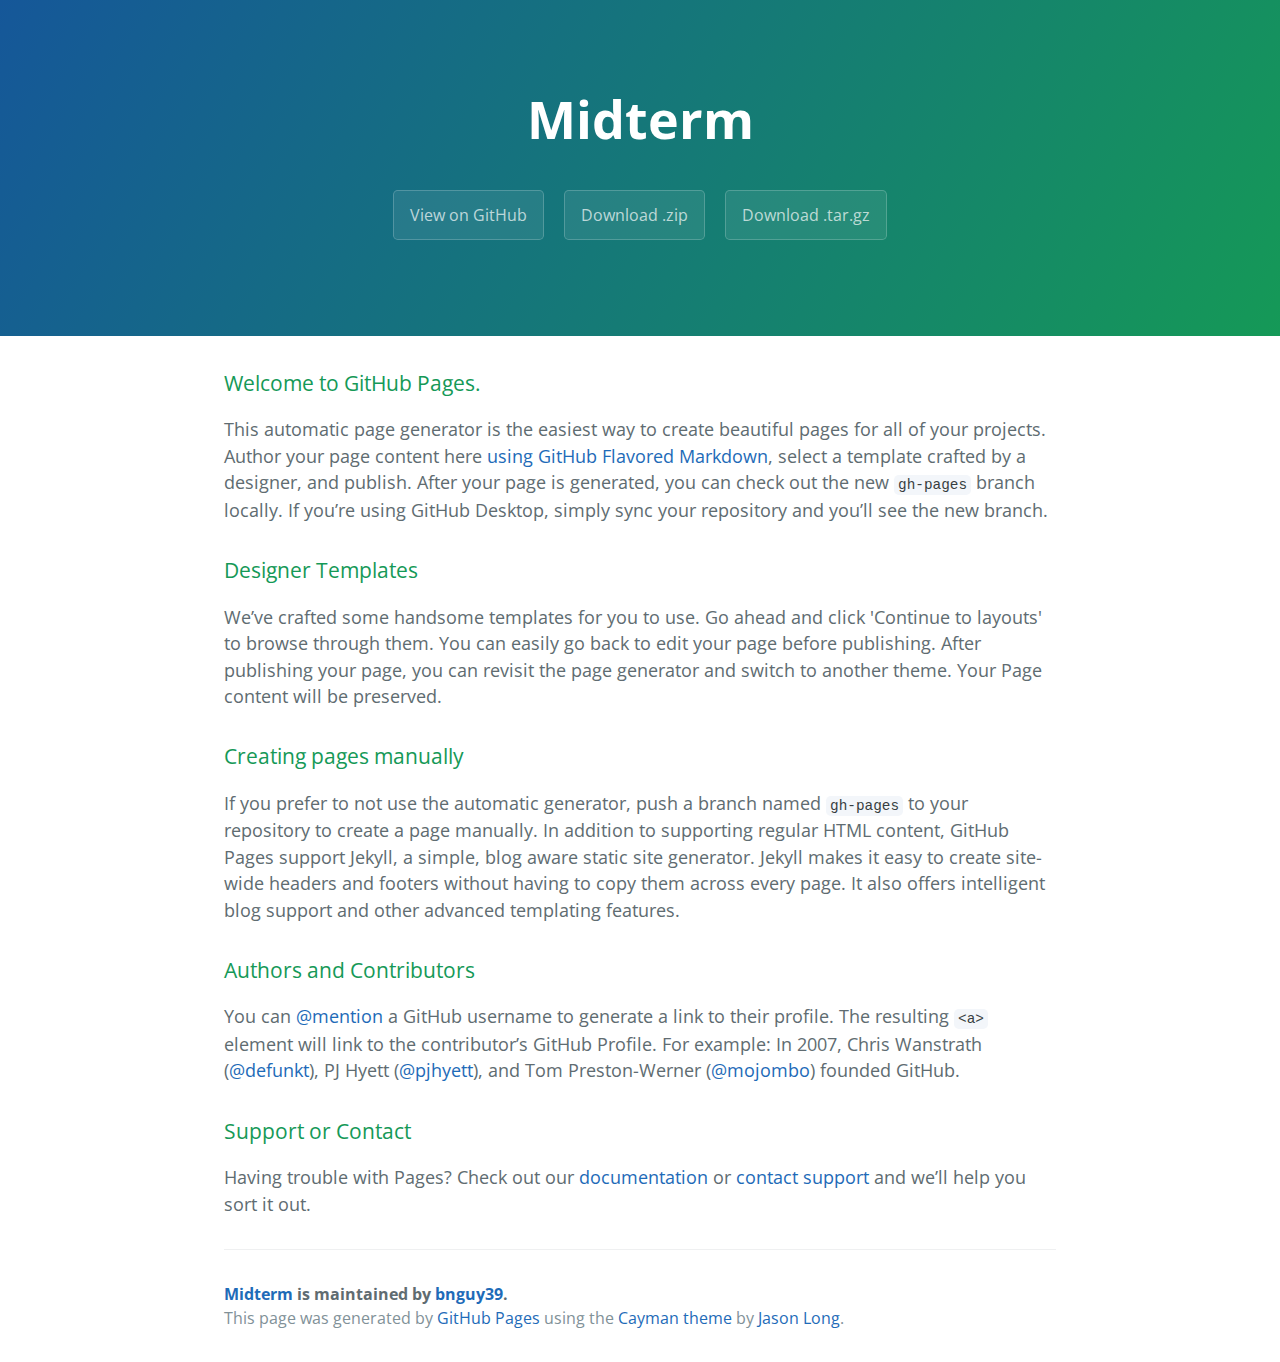
<file: index.html>
<!DOCTYPE html>
<html lang="en-us">
  <head>
    <meta charset="UTF-8">
    <title>Midterm by bnguy39</title>
    <meta name="viewport" content="width=device-width, initial-scale=1">
    <link rel="stylesheet" type="text/css" href="stylesheets/normalize.css" media="screen">
    <link href='https://fonts.googleapis.com/css?family=Open+Sans:400,700' rel='stylesheet' type='text/css'>
    <link rel="stylesheet" type="text/css" href="stylesheets/stylesheet.css" media="screen">
    <link rel="stylesheet" type="text/css" href="stylesheets/github-light.css" media="screen">
  </head>
  <body>
    <section class="page-header">
      <h1 class="project-name">Midterm</h1>
      <h2 class="project-tagline"></h2>
      <a href="https://github.com/bnguy39/Midterm" class="btn">View on GitHub</a>
      <a href="https://github.com/bnguy39/Midterm/zipball/master" class="btn">Download .zip</a>
      <a href="https://github.com/bnguy39/Midterm/tarball/master" class="btn">Download .tar.gz</a>
    </section>

    <section class="main-content">
      <h3>
<a id="welcome-to-github-pages" class="anchor" href="#welcome-to-github-pages" aria-hidden="true"><span aria-hidden="true" class="octicon octicon-link"></span></a>Welcome to GitHub Pages.</h3>

<p>This automatic page generator is the easiest way to create beautiful pages for all of your projects. Author your page content here <a href="https://guides.github.com/features/mastering-markdown/">using GitHub Flavored Markdown</a>, select a template crafted by a designer, and publish. After your page is generated, you can check out the new <code>gh-pages</code> branch locally. If you’re using GitHub Desktop, simply sync your repository and you’ll see the new branch.</p>

<h3>
<a id="designer-templates" class="anchor" href="#designer-templates" aria-hidden="true"><span aria-hidden="true" class="octicon octicon-link"></span></a>Designer Templates</h3>

<p>We’ve crafted some handsome templates for you to use. Go ahead and click 'Continue to layouts' to browse through them. You can easily go back to edit your page before publishing. After publishing your page, you can revisit the page generator and switch to another theme. Your Page content will be preserved.</p>

<h3>
<a id="creating-pages-manually" class="anchor" href="#creating-pages-manually" aria-hidden="true"><span aria-hidden="true" class="octicon octicon-link"></span></a>Creating pages manually</h3>

<p>If you prefer to not use the automatic generator, push a branch named <code>gh-pages</code> to your repository to create a page manually. In addition to supporting regular HTML content, GitHub Pages support Jekyll, a simple, blog aware static site generator. Jekyll makes it easy to create site-wide headers and footers without having to copy them across every page. It also offers intelligent blog support and other advanced templating features.</p>

<h3>
<a id="authors-and-contributors" class="anchor" href="#authors-and-contributors" aria-hidden="true"><span aria-hidden="true" class="octicon octicon-link"></span></a>Authors and Contributors</h3>

<p>You can <a href="https://help.github.com/articles/basic-writing-and-formatting-syntax/#mentioning-users-and-teams" class="user-mention">@mention</a> a GitHub username to generate a link to their profile. The resulting <code>&lt;a&gt;</code> element will link to the contributor’s GitHub Profile. For example: In 2007, Chris Wanstrath (<a href="https://github.com/defunkt" class="user-mention">@defunkt</a>), PJ Hyett (<a href="https://github.com/pjhyett" class="user-mention">@pjhyett</a>), and Tom Preston-Werner (<a href="https://github.com/mojombo" class="user-mention">@mojombo</a>) founded GitHub.</p>

<h3>
<a id="support-or-contact" class="anchor" href="#support-or-contact" aria-hidden="true"><span aria-hidden="true" class="octicon octicon-link"></span></a>Support or Contact</h3>

<p>Having trouble with Pages? Check out our <a href="https://help.github.com/pages">documentation</a> or <a href="https://github.com/contact">contact support</a> and we’ll help you sort it out.</p>

      <footer class="site-footer">
        <span class="site-footer-owner"><a href="https://github.com/bnguy39/Midterm">Midterm</a> is maintained by <a href="https://github.com/bnguy39">bnguy39</a>.</span>

        <span class="site-footer-credits">This page was generated by <a href="https://pages.github.com">GitHub Pages</a> using the <a href="https://github.com/jasonlong/cayman-theme">Cayman theme</a> by <a href="https://twitter.com/jasonlong">Jason Long</a>.</span>
      </footer>

    </section>

  
  </body>
</html>
</file>
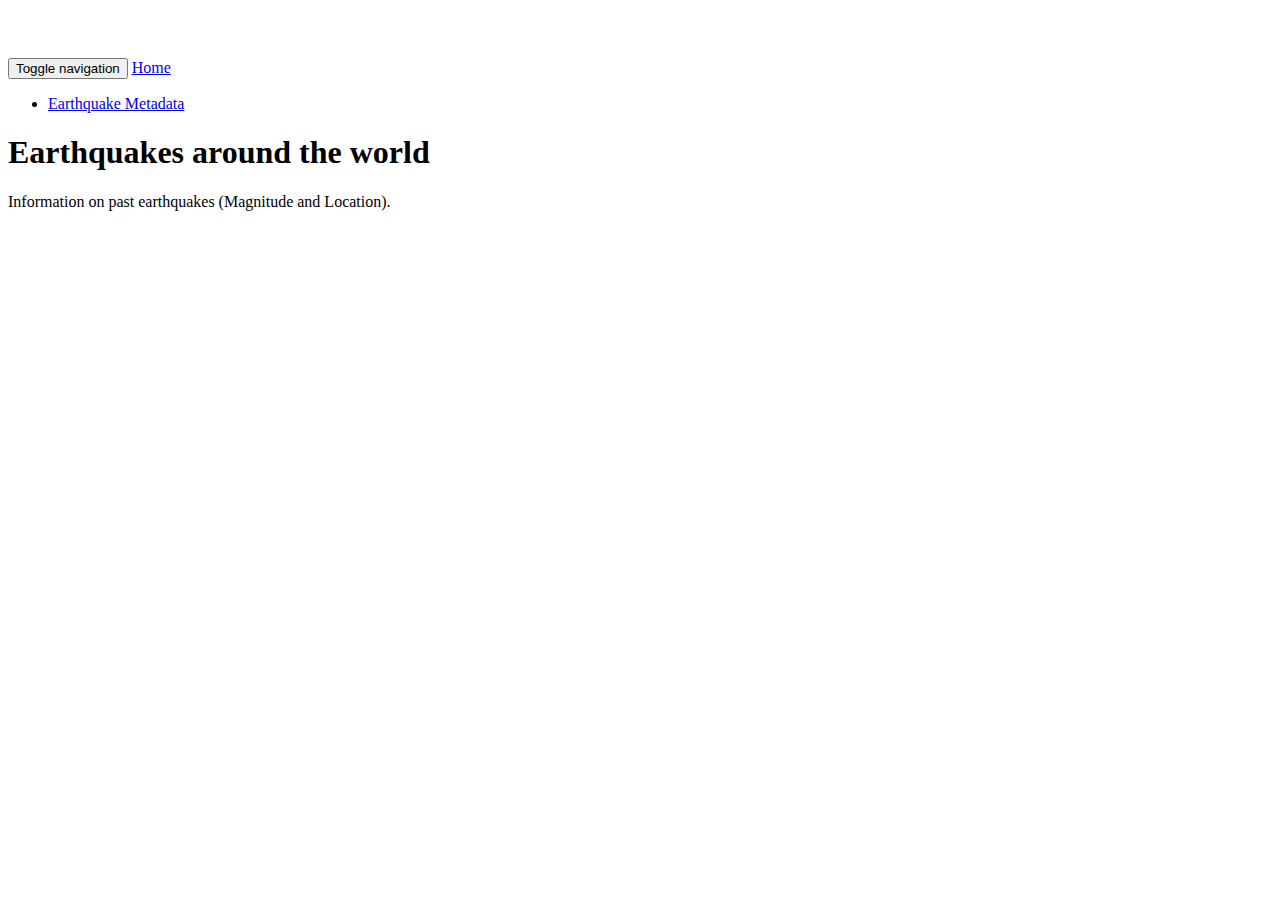
<file: demo/map1.html>
<!DOCTYPE html>
<html lang="en"> <!-- contains metadata for map-->
  <head>
    <meta charset="utf-8">
    <meta http-equiv="X-UA-Compatible" content="IE=edge">
    <meta name="viewport" content="width=device-width, initial-scale=1">
    <!-- The above 3 meta tags *must* come first in the head; any other head content must come *after* these tags -->
    <meta name="description" content="">
    <meta name="author" content="">

    <title>Earthquakes</title> <!-- title for map-->

    <!-- Bootstrap core CSS -->
    <link href="https://maxcdn.bootstrapcdn.com/bootstrap/3.3.6/css/bootstrap.min.css" rel="stylesheet" integrity="sha256-7s5uDGW3AHqw6xtJmNNtr+OBRJUlgkNJEo78P4b0yRw= sha512-nNo+yCHEyn0smMxSswnf/OnX6/KwJuZTlNZBjauKhTK0c+zT+q5JOCx0UFhXQ6rJR9jg6Es8gPuD2uZcYDLqSw==" crossorigin="anonymous">
	<link rel="stylesheet" href="http://cdn.leafletjs.com/leaflet/v0.7.7/leaflet.css" />

	<!-- Custom styles for this template -->
  <link href="css/jumbotron.css" rel="stylesheet">
  </head>

  <body>
<!-- create navigation for map -->
    <nav class="navbar navbar-inverse navbar-fixed-top">
      <div class="container">
        <div class="navbar-header">
          <button type="button" class="navbar-toggle collapsed" data-toggle="collapse" data-target="#navbar" aria-expanded="false" aria-controls="navbar">
            <span class="sr-only">Toggle navigation</span>
            <span class="icon-bar"></span>
            <span class="icon-bar"></span>
            <span class="icon-bar"></span>
          </button>
          <a class="navbar-brand" href="index.html">Home</a>
        </div>
        <div id="navbar" class="collapse navbar-collapse">
          <ul class="nav navbar-nav">  <!-- website links for nnavigation toolbar -->
            <li><a href="http://earthquake.usgs.gov/earthquakes/feed/v1.0/summary/2.5_day.geojson">Earthquake Metadata</a></li>
          </ul>
        </div><!--/.nav-collapse -->
      </div>
    </nav>

    <div class="container">
      <!-- tile and caption for map object -->
        <h1>Earthquakes around the world</h1>
        <p class="lead">Information on past earthquakes (Magnitude and Location).<br></p>
		<div id="map"></div> <!-- add div element where you want map to be located-->

 </div><!-- /.container -->


    <!-- Bootstrap core JavaScript
    ================================================== -->
    <!-- Placed at the end of the document so the pages load faster -->
    <script src="https://ajax.googleapis.com/ajax/libs/jquery/1.11.3/jquery.min.js"></script>
    <script src="https://maxcdn.bootstrapcdn.com/bootstrap/3.3.6/js/bootstrap.min.js" integrity="sha256-KXn5puMvxCw+dAYznun+drMdG1IFl3agK0p/pqT9KAo= sha512-2e8qq0ETcfWRI4HJBzQiA3UoyFk6tbNyG+qSaIBZLyW9Xf3sWZHN/lxe9fTh1U45DpPf07yj94KsUHHWe4Yk1A==" crossorigin="anonymous"></script>
	<script src="http://cdn.leafletjs.com/leaflet/v0.7.7/leaflet.js"></script>
	<script src="js/map1.js"></script>
  </body>
</html>
</file>
<file: stylesheets/stylesheet.css>
* {
  box-sizing: border-box; }

body {
  padding: 0;
  margin: 0;
  font-family: "Open Sans", "Helvetica Neue", Helvetica, Arial, sans-serif;
  font-size: 16px;
  line-height: 1.5;
  color: #606c71; }

a {
  color: #1e6bb8;
  text-decoration: none; }
  a:hover {
    text-decoration: underline; }

.btn {
  display: inline-block;
  margin-bottom: 1rem;
  color: rgba(255, 255, 255, 0.7);
  background-color: rgba(255, 255, 255, 0.08);
  border-color: rgba(255, 255, 255, 0.2);
  border-style: solid;
  border-width: 1px;
  border-radius: 0.3rem;
  transition: color 0.2s, background-color 0.2s, border-color 0.2s; }
  .btn + .btn {
    margin-left: 1rem; }

.btn:hover {
  color: rgba(255, 255, 255, 0.8);
  text-decoration: none;
  background-color: rgba(255, 255, 255, 0.2);
  border-color: rgba(255, 255, 255, 0.3); }

@media screen and (min-width: 64em) {
  .btn {
    padding: 0.75rem 1rem; } }

@media screen and (min-width: 42em) and (max-width: 64em) {
  .btn {
    padding: 0.6rem 0.9rem;
    font-size: 0.9rem; } }

@media screen and (max-width: 42em) {
  .btn {
    display: block;
    width: 100%;
    padding: 0.75rem;
    font-size: 0.9rem; }
    .btn + .btn {
      margin-top: 1rem;
      margin-left: 0; } }

.page-header {
  color: #fff;
  text-align: center;
  background-color: #159957;
  background-image: linear-gradient(120deg, #155799, #159957); }

@media screen and (min-width: 64em) {
  .page-header {
    padding: 5rem 6rem; } }

@media screen and (min-width: 42em) and (max-width: 64em) {
  .page-header {
    padding: 3rem 4rem; } }

@media screen and (max-width: 42em) {
  .page-header {
    padding: 2rem 1rem; } }

.project-name {
  margin-top: 0;
  margin-bottom: 0.1rem; }

@media screen and (min-width: 64em) {
  .project-name {
    font-size: 3.25rem; } }

@media screen and (min-width: 42em) and (max-width: 64em) {
  .project-name {
    font-size: 2.25rem; } }

@media screen and (max-width: 42em) {
  .project-name {
    font-size: 1.75rem; } }

.project-tagline {
  margin-bottom: 2rem;
  font-weight: normal;
  opacity: 0.7; }

@media screen and (min-width: 64em) {
  .project-tagline {
    font-size: 1.25rem; } }

@media screen and (min-width: 42em) and (max-width: 64em) {
  .project-tagline {
    font-size: 1.15rem; } }

@media screen and (max-width: 42em) {
  .project-tagline {
    font-size: 1rem; } }

.main-content :first-child {
  margin-top: 0; }
.main-content img {
  max-width: 100%; }
.main-content h1, .main-content h2, .main-content h3, .main-content h4, .main-content h5, .main-content h6 {
  margin-top: 2rem;
  margin-bottom: 1rem;
  font-weight: normal;
  color: #159957; }
.main-content p {
  margin-bottom: 1em; }
.main-content code {
  padding: 2px 4px;
  font-family: Consolas, "Liberation Mono", Menlo, Courier, monospace;
  font-size: 0.9rem;
  color: #383e41;
  background-color: #f3f6fa;
  border-radius: 0.3rem; }
.main-content pre {
  padding: 0.8rem;
  margin-top: 0;
  margin-bottom: 1rem;
  font: 1rem Consolas, "Liberation Mono", Menlo, Courier, monospace;
  color: #567482;
  word-wrap: normal;
  background-color: #f3f6fa;
  border: solid 1px #dce6f0;
  border-radius: 0.3rem; }
  .main-content pre > code {
    padding: 0;
    margin: 0;
    font-size: 0.9rem;
    color: #567482;
    word-break: normal;
    white-space: pre;
    background: transparent;
    border: 0; }
.main-content .highlight {
  margin-bottom: 1rem; }
  .main-content .highlight pre {
    margin-bottom: 0;
    word-break: normal; }
.main-content .highlight pre, .main-content pre {
  padding: 0.8rem;
  overflow: auto;
  font-size: 0.9rem;
  line-height: 1.45;
  border-radius: 0.3rem; }
.main-content pre code, .main-content pre tt {
  display: inline;
  max-width: initial;
  padding: 0;
  margin: 0;
  overflow: initial;
  line-height: inherit;
  word-wrap: normal;
  background-color: transparent;
  border: 0; }
  .main-content pre code:before, .main-content pre code:after, .main-content pre tt:before, .main-content pre tt:after {
    content: normal; }
.main-content ul, .main-content ol {
  margin-top: 0; }
.main-content blockquote {
  padding: 0 1rem;
  margin-left: 0;
  color: #819198;
  border-left: 0.3rem solid #dce6f0; }
  .main-content blockquote > :first-child {
    margin-top: 0; }
  .main-content blockquote > :last-child {
    margin-bottom: 0; }
.main-content table {
  display: block;
  width: 100%;
  overflow: auto;
  word-break: normal;
  word-break: keep-all; }
  .main-content table th {
    font-weight: bold; }
  .main-content table th, .main-content table td {
    padding: 0.5rem 1rem;
    border: 1px solid #e9ebec; }
.main-content dl {
  padding: 0; }
  .main-content dl dt {
    padding: 0;
    margin-top: 1rem;
    font-size: 1rem;
    font-weight: bold; }
  .main-content dl dd {
    padding: 0;
    margin-bottom: 1rem; }
.main-content hr {
  height: 2px;
  padding: 0;
  margin: 1rem 0;
  background-color: #eff0f1;
  border: 0; }

@media screen and (min-width: 64em) {
  .main-content {
    max-width: 64rem;
    padding: 2rem 6rem;
    margin: 0 auto;
    font-size: 1.1rem; } }

@media screen and (min-width: 42em) and (max-width: 64em) {
  .main-content {
    padding: 2rem 4rem;
    font-size: 1.1rem; } }

@media screen and (max-width: 42em) {
  .main-content {
    padding: 2rem 1rem;
    font-size: 1rem; } }

.site-footer {
  padding-top: 2rem;
  margin-top: 2rem;
  border-top: solid 1px #eff0f1; }

.site-footer-owner {
  display: block;
  font-weight: bold; }

.site-footer-credits {
  color: #819198; }

@media screen and (min-width: 64em) {
  .site-footer {
    font-size: 1rem; } }

@media screen and (min-width: 42em) and (max-width: 64em) {
  .site-footer {
    font-size: 1rem; } }

@media screen and (max-width: 42em) {
  .site-footer {
    font-size: 0.9rem; } }
</file>
<file: stylesheets/github-light.css>
/*
   Copyright 2014 GitHub Inc.

   Licensed under the Apache License, Version 2.0 (the "License");
   you may not use this file except in compliance with the License.
   You may obtain a copy of the License at

       http://www.apache.org/licenses/LICENSE-2.0

   Unless required by applicable law or agreed to in writing, software
   distributed under the License is distributed on an "AS IS" BASIS,
   WITHOUT WARRANTIES OR CONDITIONS OF ANY KIND, either express or implied.
   See the License for the specific language governing permissions and
   limitations under the License.

*/

.pl-c /* comment */ {
  color: #969896;
}

.pl-c1      /* constant, markup.raw, meta.diff.header, meta.module-reference, meta.property-name, support, support.constant, support.variable, variable.other.constant */,
.pl-s .pl-v /* string variable */ {
  color: #0086b3;
}

.pl-e  /* entity */,
.pl-en /* entity.name */ {
  color: #795da3;
}

.pl-s .pl-s1 /* string source */,
.pl-smi      /* storage.modifier.import, storage.modifier.package, storage.type.java, variable.other, variable.parameter.function */ {
  color: #333;
}

.pl-ent /* entity.name.tag */ {
  color: #63a35c;
}

.pl-k /* keyword, storage, storage.type */ {
  color: #a71d5d;
}

.pl-pds              /* punctuation.definition.string, string.regexp.character-class */,
.pl-s                /* string */,
.pl-s .pl-pse .pl-s1 /* string punctuation.section.embedded source */,
.pl-sr               /* string.regexp */,
.pl-sr .pl-cce       /* string.regexp constant.character.escape */,
.pl-sr .pl-sra       /* string.regexp string.regexp.arbitrary-repitition */,
.pl-sr .pl-sre       /* string.regexp source.ruby.embedded */ {
  color: #183691;
}

.pl-v /* variable */ {
  color: #ed6a43;
}

.pl-id /* invalid.deprecated */ {
  color: #b52a1d;
}

.pl-ii /* invalid.illegal */ {
  background-color: #b52a1d;
  color: #f8f8f8;
}

.pl-sr .pl-cce /* string.regexp constant.character.escape */ {
  color: #63a35c;
  font-weight: bold;
}

.pl-ml /* markup.list */ {
  color: #693a17;
}

.pl-mh        /* markup.heading */,
.pl-mh .pl-en /* markup.heading entity.name */,
.pl-ms        /* meta.separator */ {
  color: #1d3e81;
  font-weight: bold;
}

.pl-mq /* markup.quote */ {
  color: #008080;
}

.pl-mi /* markup.italic */ {
  color: #333;
  font-style: italic;
}

.pl-mb /* markup.bold */ {
  color: #333;
  font-weight: bold;
}

.pl-md /* markup.deleted, meta.diff.header.from-file */ {
  background-color: #ffecec;
  color: #bd2c00;
}

.pl-mi1 /* markup.inserted, meta.diff.header.to-file */ {
  background-color: #eaffea;
  color: #55a532;
}

.pl-mdr /* meta.diff.range */ {
  color: #795da3;
  font-weight: bold;
}

.pl-mo /* meta.output */ {
  color: #1d3e81;
}
</file>
<file: demo/css/jumbotron.css>
/* Move down content because we have a fixed navbar that is 50px tall */
body {
  padding-top: 50px;
  padding-bottom: 20px;
}

#map {
	width: 100%;
	height: 600px;
	margin: 0 auto;
	padding: 0;
}
</file>
